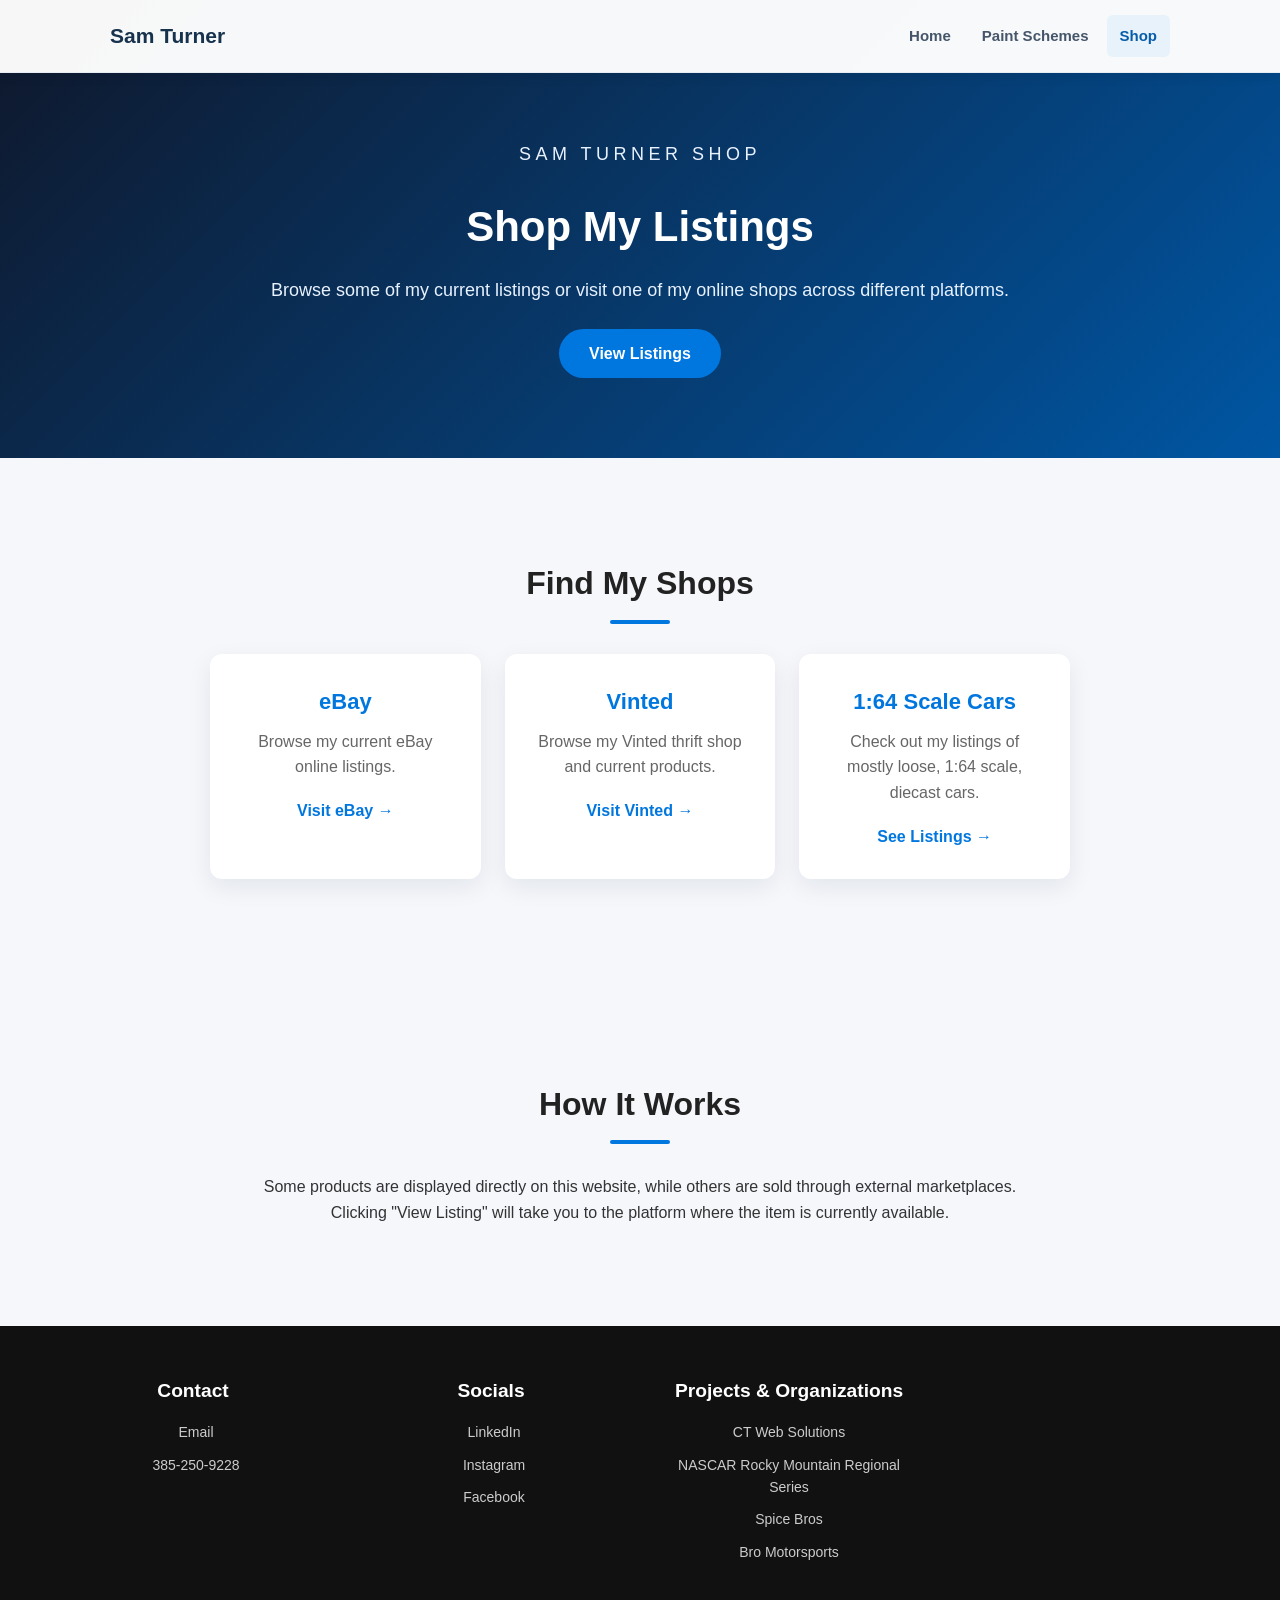
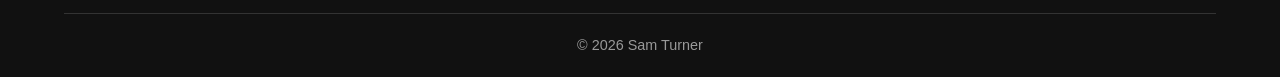
<file: shop.html>
<!DOCTYPE html>
<html lang="en">
<head>
    <meta charset="UTF-8">
    <meta name="viewport" content="width=device-width, initial-scale=1.0">
    <title>Shop | Sam Turner</title>
    <meta name="description" content="Browse Sam Turner's current listings and find his online shops across different platforms.">
    <link rel="icon" type="image/x-icon" href="favicon.ico">
    <link rel="stylesheet" href="style.css">
</head>

<body class="page-body">

    <!-- Navigation -->
    <header>
        <nav aria-label="Main navigation">
            <div class="logo">Sam Turner</div>

            <ul class="nav-links">
                <li><a href="index.html">Home</a></li>
                <li><a href="nr2003.html">Paint Schemes</a></li>
                <li><a href="shop.html" class="active" aria-current="page">Shop</a></li>
            </ul>
        </nav>
    </header>

    <main>

        <!-- Shop Hero -->
        <section class="page-hero">
            <div class="page-hero-content">
                <p class="eyebrow">SAM TURNER SHOP</p>

                <h1>Shop My Listings</h1>

                <p>
                    Browse some of my current listings or visit one
                    of my online shops across different platforms.
                </p>

                <a href="#listings" class="btn">View Listings</a>
            </div>
        </section>


        <!-- Online Shops -->
        <section class="content-section">
            <h2>Find My Shops</h2>
            <hr class="blue-line">

            <div class="shop-platform-grid">

                <a href="https://ebay.io/m/vw6sLv"
                   class="shop-platform-card"
                   target="_blank"
                   rel="noopener noreferrer">

                    <h3>eBay</h3>
                    <p>
                        Browse my current eBay online listings.
                    </p>

                    <span>Visit eBay →</span>
                </a>

                <a href="https://www.vinted.com/member/3182303176-s445j78190t"
                   class="shop-platform-card"
                   target="_blank"
                   rel="noopener noreferrer">

                    <h3>Vinted</h3>
                    <p>
                        Browse my Vinted thrift shop and current products.
                    </p>

                    <span>Visit Vinted →</span>
                </a>

                <a href="diecast.html"
                   class="shop-platform-card"
                   target="_blank"
                   rel="noopener noreferrer">

                    <h3>1:64 Scale Cars</h3>
                    <p>
                        Check out my listings of mostly loose, 1:64 scale, diecast cars.
                    </p>

                    <span>See Listings →</span>
                </a>

            </div>
        </section>

        <!-- Shopping Information -->
        <section class="content-section">

            <div class="page-note">

                <h2>How It Works</h2>

                <hr class="blue-line">

                <p>
                    Some products are displayed directly on this website,
                    while others are sold through external marketplaces.
                    Clicking "View Listing" will take you to the platform
                    where the item is currently available.
                </p>

            </div>

        </section>

    </main>


    <!-- Footer -->
<footer class="site-footer">

    <div class="footer-container">
        <!-- Contact -->
        <div class="footer-column">
            <h3>Contact</h3>

            <p>
                <a href="mailto:samuel.james.turner@gmail.com">
                    <i class="fa-solid fa-envelope"></i>
                    Email
                </a>
            </p>

            <p>
                <a href="tel:+13852509228">
                    <i class="fa-solid fa-phone"></i>
                    385-250-9228
                </a>
            </p>
        </div>

        <!-- Socials -->
        <div class="footer-column">
            <h3>Socials</h3>

            <p>
                <a
                    href="https://www.linkedin.com/in/sam-turner-b80558396/"
                    target="_blank"
                    rel="noopener noreferrer"
                >
                    <i class="fa-brands fa-linkedin"></i>
                    LinkedIn
                </a>
            </p>

            <!-- Add your other social media links here -->
            <p>
                <a href="#" target="_blank" rel="noopener noreferrer">
                    <i class="fa-brands fa-instagram"></i>
                    Instagram
                </a>
            </p>

            <p>
                <a href="#" target="_blank" rel="noopener noreferrer">
                    <i class="fa-brands fa-facebook"></i>
                    Facebook
                </a>
            </p>
        </div>

        <!-- Organizations & Projects -->
        <div class="footer-column">
            <h3>Projects & Organizations</h3>

            <p>
                <a href="https://samueljt57.github.io/ctwebsolutions/">
                    CT Web Solutions
                </a>
            </p>

            <p>
                <a href="#">
                    NASCAR Rocky Mountain Regional Series
                </a>
            </p>

            <p>
                <a href="https://samueljt57.github.io/spice-bros">
                    Spice Bros
                </a>
            </p>

            <p>
                <a href="#">
                    Bro Motorsports
                </a>
            </p>
        </div>

    </div>

    <div class="footer-bottom">
        <p>&copy; 2026 Sam Turner</p>
    </div>

</footer>

</body>
</html>
</file>
<file: style.css>
html {
            scroll-behavior: smooth;
}
        /* Base Reset */
        * {
            margin: 0;
            padding: 0;
            box-sizing: border-box;
            font-family: 'Segoe UI', Tahoma, Geneva, Verdana, sans-serif;
        }

        body {
            color: #333;
            line-height: 1.6;
            background-color: #fff;
        }

        /* Header & Navigation */
        header {
            background-color: rgba(255, 255, 255, 0.97);
            box-shadow: 0 2px 12px rgba(15, 23, 42, 0.09);
            border-bottom: 1px solid #e8edf3;
            position: fixed;
            width: 100%;
            top: 0;
            z-index: 1000;
        }

        nav {
            display: flex;
            justify-content: space-between;
            align-items: center;
            max-width: 1100px;
            margin: 0 auto;
            min-height: 72px;
            padding: 10px 20px;
        }

        .logo {
            color: #17324d;
            font-size: 21px;
            font-weight: 750;
            line-height: 1.2;
            text-decoration: none;
            white-space: nowrap;
        }

        .nav-links {
            display: flex;
            align-items: center;
            gap: 5px;
            list-style: none;
        }

        .nav-links li {
            margin: 0;
        }

        .nav-links a {
            display: block;
            padding: 9px 13px;
            border-radius: 6px;
            text-decoration: none;
            color: #46566a;
            font-size: 15px;
            font-weight: 600;
            transition: color 0.18s ease, background-color 0.18s ease;
        }

        .nav-links a:hover,
        .nav-links a:focus-visible {
            color: #075ca8;
            background-color: #edf5fc;
        }

        .nav-links a:focus-visible {
            outline: 2px solid #1674c5;
            outline-offset: 2px;
        }

        .nav-links a.active,
        .nav-links a[aria-current="page"] {
            color: #075ca8;
            background-color: #e8f2fb;
        }

        .hero-section {
            background: linear-gradient(rgba(0, 0, 0, 0.6), rgba(0, 0, 0, 0.6)), url('tricolor.jpg') no-repeat center center/cover;
            height: 100vh;
            display: flex;
            justify-content: center;
            align-items: center;
            text-align: center;
            padding: 0 20px;
        }

        .hero-content h1 {
            font-size: 48px;
            margin-bottom: 20px;
            color: #fff;
        }

        .hero-content p {
            font-size: 20px;
            margin-bottom: 30px;
            color: #ddd;
        }

        .btn {
            display: inline-block;
            background-color: #0076df;
            color: #fff;
            padding: 12px 30px;
            text-decoration: none;
            border-radius: 25px;
            font-weight: bold;
            transition: background 0.3s;
        }

        .btn:hover {
            background-color: #0056a3;
        }

        /* Content Sections */
        .content-section {
            padding: 100px 20px 80px 20px;
            max-width: 900px;
            margin: 0 auto;
            text-align: center;
            scroll-margin-top: 70px;
        }

        .grey-bg {
            background-color: #f9f9f9;
            max-width: 100%;
        }
        
        .grey-bg .resume-container, .grey-bg .projects-container {
            max-width: 900px;
            margin: 0 auto;
        }

        h2 {
            font-size: 32px;
            color: #222;
            margin-bottom: 10px;
        }

        .blue-line {
            width: 60px;
            height: 4px;
            background-color: #0076df;
            border: none;
            margin: 0 auto 30px auto;
            border-radius: 2px;
        }

        .about-container, .contact-container {
            font-size: 18px;
            color: #555;
            max-width: 700px;
            margin: 0 auto;
        }

        .about-images {
            display: flex;
            justify-content: center;
            gap: 20px;
            flex-wrap: wrap;
            margin-top: 30px;
        }

        .about-images img {
            height: 300px;
            object-fit: cover;
            border-radius: 8px;
            box-shadow: 0 4px 8px rgba(0,0,0,0.1);
        }

        /* Resume & Project Items */
        .resume-container, .projects-container {
            text-align: left;
            margin-top: 20px;
        }

        .resume-item {
            background: #fff;
            padding: 25px;
            margin-bottom: 20px;
            border-radius: 8px;
            box-shadow: 0 2px 10px rgba(0,0,0,0.05);
        }

        .resume-item h3 {
            color: #0076df;
            font-size: 22px;
            margin-bottom: 5px;
        }

        .resume-item h4 {
            color: #444;
            font-size: 18px;
            margin-bottom: 5px;
        }

        .resume-item .date {
            font-style: italic;
            color: #888;
            font-size: 14px;
            margin-bottom: 10px;
        }

        .resume-item img {
            max-height: 350px;
            display: block;
            margin: 20px auto 0 auto;
            border-radius: 8px;
            box-shadow: 0 4px 8px rgba(0,0,0,0.1);
        }

        /* Contact Details */
        .contact-container a {
            color: #0076df;
            text-decoration: none;
            font-weight: bold;
        }

        .contact-container a:hover {
            text-decoration: underline;
        }

        .page-body {
            background: #f5f7fb;
        }

        .page-hero {
            padding: 140px 20px 80px;
            background: linear-gradient(135deg, #0f172a, #0056a3);
            color: #fff;
            text-align: center;
        }

        .page-hero-content {
            max-width: 760px;
            margin: 0 auto;
        }

        .eyebrow {
            text-transform: uppercase;
            letter-spacing: 0.25em;
            font-size: 0.8rem;
            margin-bottom: 10px;
            color: #b8d8ff;
        }

        .page-hero h1 {
            font-size: 42px;
            margin-bottom: 16px;
        }

        .page-hero p {
            font-size: 18px;
            color: #e8f2ff;
            margin-bottom: 24px;
        }

        .download-grid {
            display: grid;
            grid-template-columns: repeat(2, minmax(0, 1fr));
            gap: 20px;
            margin-top: 10px;
        }

        .download-card {
            background: #fff;
            border-radius: 12px;
            padding: 24px;
            box-shadow: 0 8px 24px rgba(15, 23, 42, 0.08);
        }

        .download-card h3 {
            color: #0076df;
            margin-bottom: 8px;
        }

        .download-meta {
            color: #6b7280;
            font-size: 0.95rem;
            margin-bottom: 12px;
        }

        .download-card ul {
            margin: 12px 0 18px 18px;
            color: #4b5563;
        }

        .download-btn {
            display: inline-block;
            background-color: #0076df;
            color: white;
            text-decoration: none;
            padding: 10px 16px;
            border-radius: 999px;
            font-weight: 600;
        }

        .download-btn:hover {
            background-color: #0056a3;
        }

        .page-note {
            max-width: 760px;
            margin: 0 auto;
            padding: 20px 0;
        }

        /* Footer */
        footer {
            background-color: #222;
            color: #fff;
            text-align: center;
            padding: 20px;
            font-size: 14px;
        }

        @media (max-width: 768px) {
            .about-images {
                flex-direction: column;
                align-items: center;
            }

            .download-grid {
                grid-template-columns: 1fr;
            }
        }

        @media (max-width: 600px) {
            nav {
                flex-direction: column;
                justify-content: center;
                gap: 6px;
                padding: 10px 12px;
            }

            .nav-links {
                justify-content: center;
                flex-wrap: wrap;
                gap: 2px;
            }

            .nav-links a {
                padding: 7px 10px;
                font-size: 14px;
            }

            .hero-content h1 {
                font-size: 36px;
            }
        }

/* ================================
   SHOP PAGE
================================ */

.shop-platform-grid {
    display: grid;
    grid-template-columns: repeat(3, 1fr);
    gap: 24px;
    max-width: 1100px;
    margin: 30px auto 0;
}

.shop-platform-card {
    background: #fff;
    border-radius: 12px;
    padding: 28px;
    text-decoration: none;
    color: #333;
    box-shadow: 0 8px 24px rgba(15, 23, 42, 0.08);
    border: 2px solid transparent;
    transition: transform 0.25s ease, border-color 0.25s ease,
                box-shadow 0.25s ease;
}

.shop-platform-card:hover {
    transform: translateY(-5px);
    border-color: #0076df;
    box-shadow: 0 12px 30px rgba(15, 23, 42, 0.12);
}

.shop-platform-card h3 {
    color: #0076df;
    font-size: 22px;
    margin-bottom: 10px;
}

.shop-platform-card p {
    color: #666;
    margin-bottom: 18px;
}

.shop-platform-card span {
    color: #0076df;
    font-weight: bold;
}


/* Featured Listings */

.shop-grid {
    display: grid;
    grid-template-columns: repeat(3, 1fr);
    gap: 24px;
    max-width: 1100px;
    margin: 30px auto 0;
}

.shop-card {
    background: #fff;
    border-radius: 12px;
    overflow: hidden;
    box-shadow: 0 8px 24px rgba(15, 23, 42, 0.08);
    transition: transform 0.25s ease, box-shadow 0.25s ease;
}

.shop-card:hover {
    transform: translateY(-5px);
    box-shadow: 0 12px 30px rgba(15, 23, 42, 0.13);
}

.shop-image {
    width: 100%;
    height: 230px;
    object-fit: cover;
    display: block;
}

.shop-card-content {
    padding: 20px;
    text-align: left;
}

.shop-card-content h3 {
    color: #222;
    font-size: 20px;
    margin-bottom: 8px;
}

.shop-price {
    color: #0076df;
    font-size: 20px;
    font-weight: bold;
    margin-bottom: 10px;
}

.shop-card-content p:not(.shop-price) {
    color: #666;
    margin-bottom: 18px;
}

.shop-card .download-btn {
    display: block;
    text-align: center;
    width: 100%;
}


/* Shop Section */

.shop-section {
    max-width: 1100px;
    margin: 0 auto;
}


/* Mobile Shop Layout */

@media (max-width: 900px) {

    .shop-platform-grid {
        grid-template-columns: repeat(2, 1fr);
    }

    .shop-grid {
        grid-template-columns: repeat(2, 1fr);
    }

}


@media (max-width: 600px) {

    .shop-platform-grid,
    .shop-grid {
        grid-template-columns: 1fr;
    }

    .shop-platform-card {
        padding: 22px;
    }

    .shop-image {
        height: 220px;
    }

}

/* =========================
   Footer
========================= */

.site-footer {
    background-color: #111;
    color: #fff;
    padding: 50px 5% 20px;
}

.footer-container {
    max-width: 1200px;
    margin: 0 auto;

    display: grid;
    grid-template-columns: repeat(4, 1fr);
    gap: 40px;
}

.footer-column h3 {
    color: #fff;
    margin-bottom: 15px;
    font-size: 1.2rem;
}

.footer-column p {
    margin-bottom: 10px;
    line-height: 1.6;
}

.footer-column a {
    color: #ccc;
    text-decoration: none;
    transition: color 0.2s ease;
}

.footer-column a:hover {
    color: #2b8cff;
}

.footer-column i {
    width: 20px;
    margin-right: 6px;
}

.footer-bottom {
    max-width: 1200px;
    margin: 40px auto 0;
    padding-top: 20px;

    border-top: 1px solid #333;

    text-align: center;
    color: #999;
    font-size: 0.9rem;
}

/* Mobile Footer */

@media (max-width: 800px) {
    .footer-container {
        grid-template-columns: repeat(2, 1fr);
        gap: 30px;
    }
}

@media (max-width: 500px) {
    .footer-container {
        grid-template-columns: 1fr;
    }

    .site-footer {
        padding: 40px 8% 20px;
    }
}
</file>
